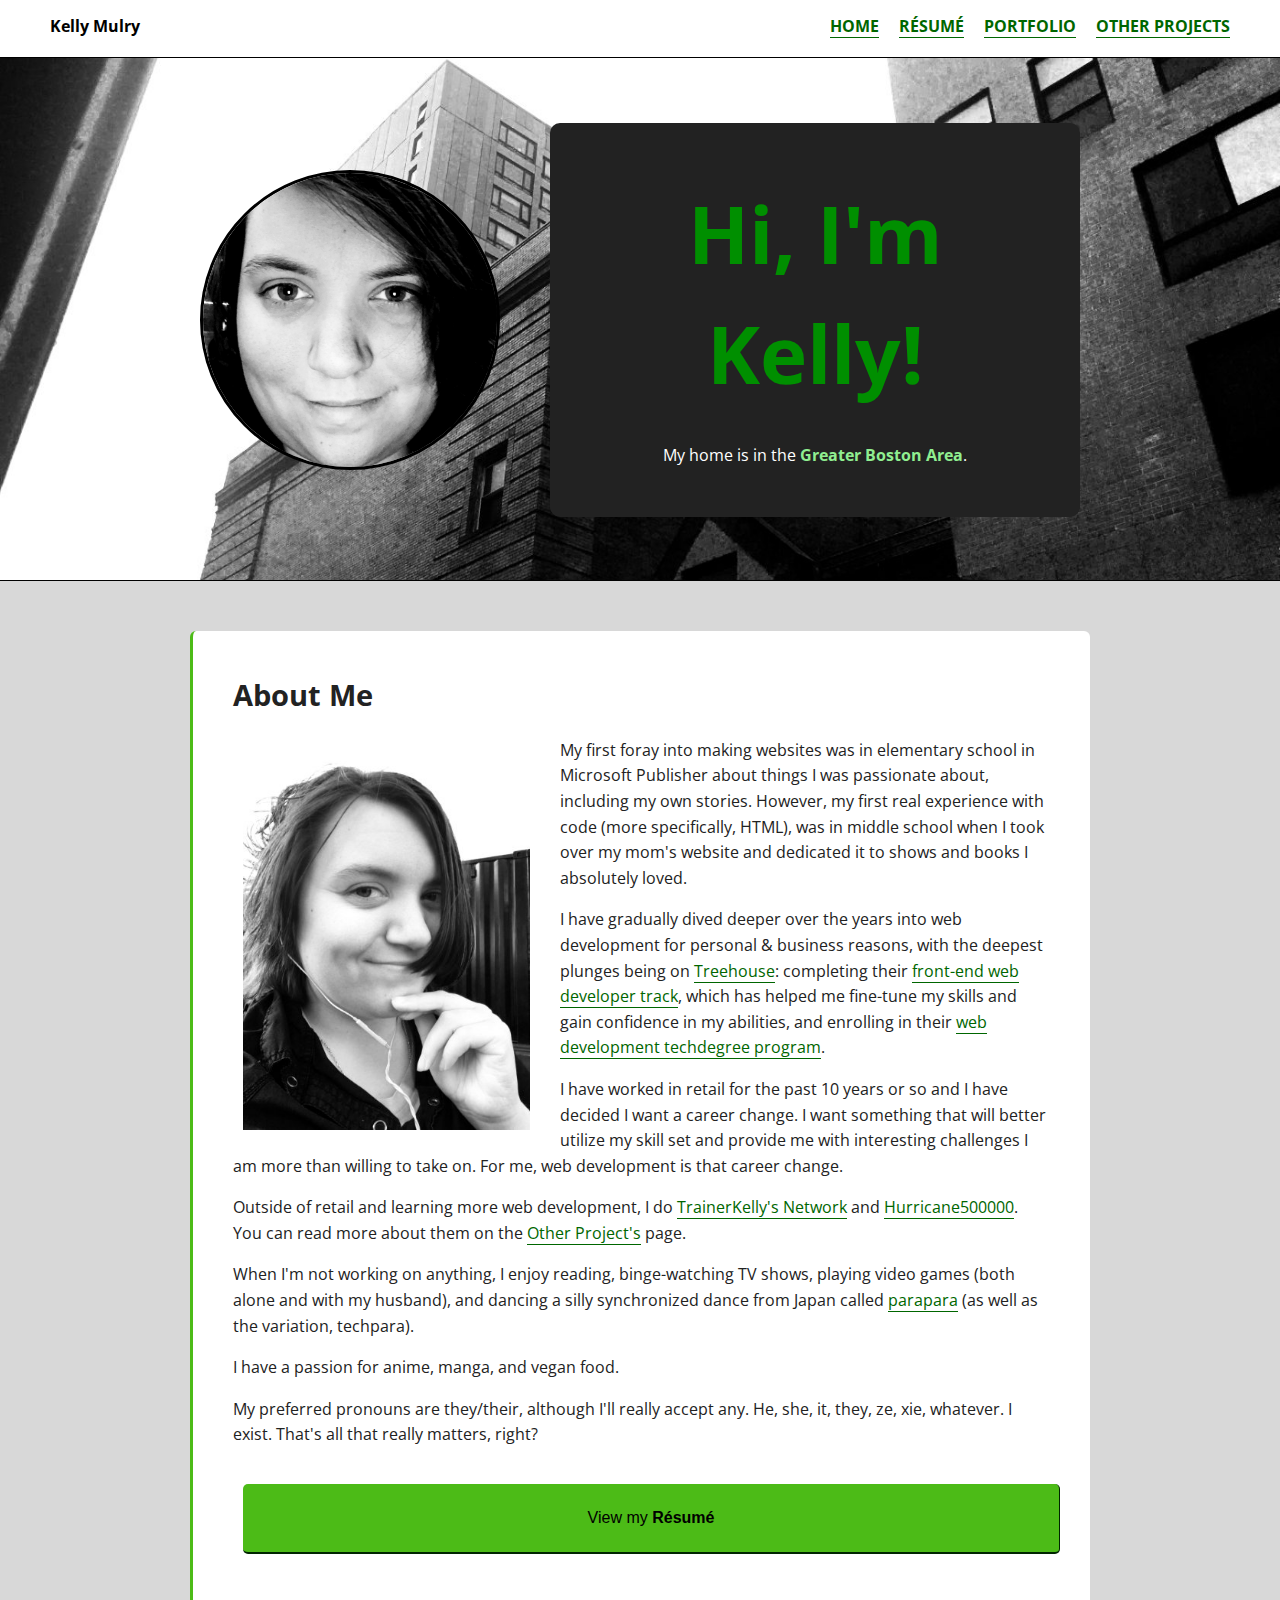
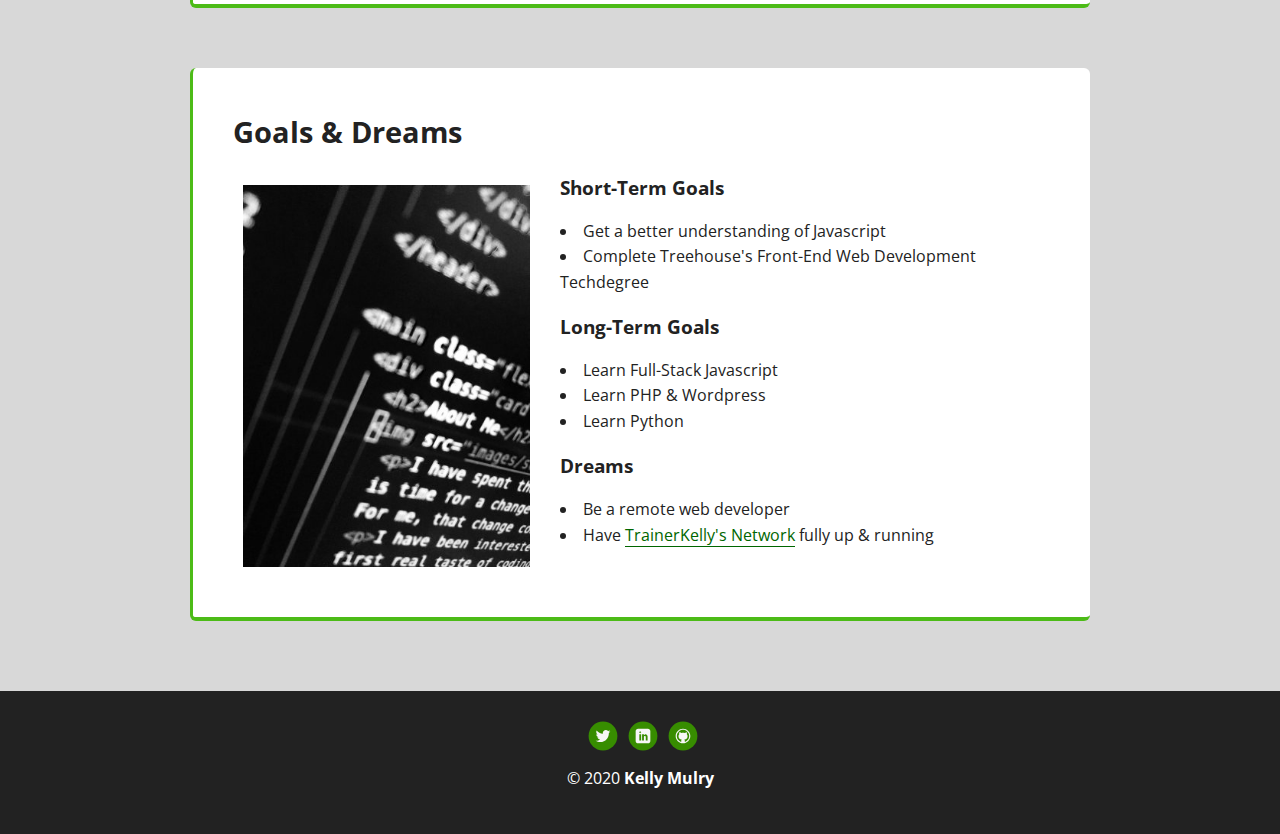
<file: index.html>
<!doctype html>
<html lang="en">
  <head>
    <meta charset="utf-8">
    <title>Kelly Mulry's Profile</title>
    <meta name="viewport" content="width=device-width, initial-scale=1.0">
    <link rel="stylesheet" href="styles.css">
    <link href="https://fonts.googleapis.com/css?family=Open+Sans&display=swap" rel="stylesheet">
    <link href="https://fonts.googleapis.com/css?family=Open+Sans+Condensed&display=swap" rel="stylesheet"> 
  </head>
  <body>

    <nav class="main-nav">
      <ul class="nav">
        <li class="name">Kelly Mulry</li>
        <li><a href="index.html">Home</a></li>
        <li><a href="resume.html">Résumé</a></li>
        <li><a href="portfolio.html">Portfolio</a></li>
        <li><a href="other.html">Other Projects</a></li>
      </ul>
    </nav>

    <header>
      <div class="head-flex header-content">
        <img src="images/me.jpg" alt="Picture of Kelly" title="Picture of Kelly" class="profile-image">

        <div class="header-text">
          <h1 class="tag name">Hi, I'm <span class="my-name">Kelly</span>!</h1>
          <p class="tag location">My home is in the <span class="location-area">Greater Boston Area</span>.</p>
        </div>
      </div>
    </header>

    <main class="flex">
      <section class="main-section">
        <h2>About Me</h2>
          <img src="images/selfie.jpg" alt="Picture of Kelly with Earbuds"  title="A picture of me!" class="float responsive-img">
          <p>My first foray into making websites was in elementary school in Microsoft Publisher about things I was passionate about, including my own stories. However, my first real experience with code (more specifically, HTML), was in middle school when I took over my mom's website and dedicated it to shows and books I absolutely loved.</p>

          <p>I have gradually dived deeper over the years into web development for personal &amp; business reasons, with the deepest plunges being on <a href="https://teamtreehouse.com" target="_blank">Treehouse</a>: completing their <a href="https://teamtreehouse.com/tracks/front-end-web-development" target="_blank">front-end web developer track</a>, which has helped me fine-tune my skills and gain confidence in my abilities, and enrolling in their <a href="https://join.teamtreehouse.com/techdegree/" target="_blank">web development techdegree program</a>.</p>

          <p>I have worked in retail for the past 10 years or so and I have decided I want a career change. I want something that will better utilize my skill set and provide me with interesting challenges I am more than willing to take on. For me, web development is that career change.</p>

          <p>Outside of retail and learning more web development, I do <a href="https://www.trainerkelly.net" target="_blank">TrainerKelly's Network</a> and <a href="https://www.youtube.com/hurricane500000" target="_blank">Hurricane500000</a>. You can read more about them on the <a href="other.html" target="_blank">Other Project's</a> page.</p>

          <p>When I'm not working on anything, I enjoy reading, binge-watching TV shows, playing video games (both alone and with my husband), and dancing a silly synchronized dance from Japan called <a href="https://parapara.dance/" target="_blank">parapara</a> (as well as the variation, techpara).</p> 

          <p>I have a passion for anime, manga, and vegan food.</p>

          <p>My preferred pronouns are they/their, although I'll really accept any. He, she, it, they, ze, xie, whatever. I exist. That's all that really matters, right?</p>

          <!-- I used https://www.w3docs.com/snippets/html/how-to-create-an-html-button-that-acts-like-a-link.html to help create the button links-->
          <form action="resume.html" method="GET" target="_blank">
            <button type="submit" class="btn">View my <span class="bold">Résumé</span></button>
          </form>
      </section>

    <section class="main-section">
      <h2>Goals &amp; Dreams</h2>
        <img src="images/code.jpg" alt="Picture of code"  title="A picture of HTML" class="float responsive-img">
        <h3>Short-Term Goals</h3>
          <ul class="list">
            <li>Get a better understanding of Javascript</li>
            <li>Complete Treehouse's Front-End Web Development Techdegree</li>
          </ul>
        <h3>Long-Term Goals</h3>
          <ul class="list">
            <li>Learn Full-Stack Javascript</li>
            <li>Learn PHP &amp; Wordpress</li>
            <li>Learn Python</li>
          </ul>
        <h3>Dreams</h3>
          <ul class="list">
            <li>Be a remote web developer</li>
            <li>Have <a href="https://www.trainerkelly.net" target="_blank">TrainerKelly's Network</a> fully up &amp; running</li>
          </ul>      
    </section>

    </main>

    <footer>
      <ul>
        <li><a href="https://twitter.com/trainerkelly" class="social twitter" target="_blank">Twitter</a></li>
        <li><a href="https://www.linkedin.com/in/trainerkelly" class="social linkedin" target="_blank">LinkedIn</a></li>
        <li><a href="https://github.com/kjmulry" class="social github" target="_blank">Github</a></li>
      </ul>
      <p class="copyright">&copy; 2020 <span class="bold">Kelly Mulry</span></p>
    </footer>
  </body>
</html>
</file>
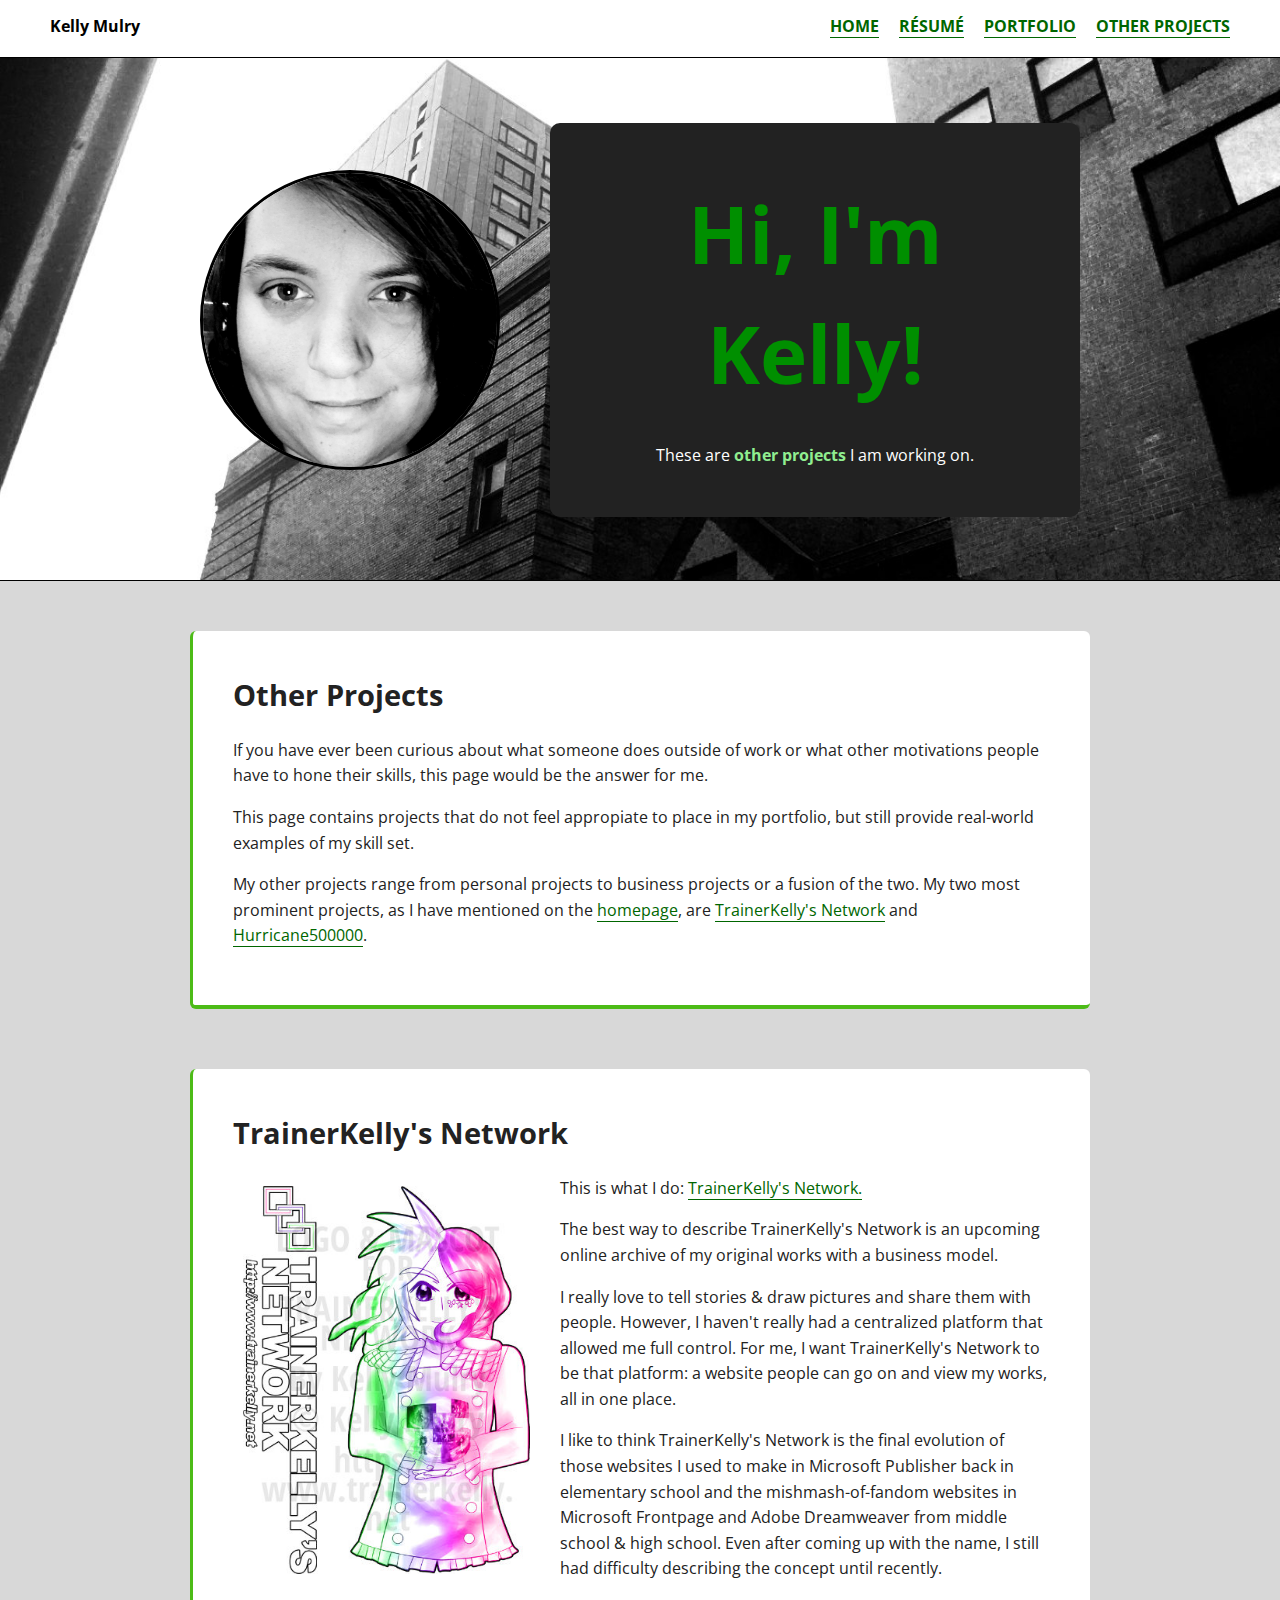
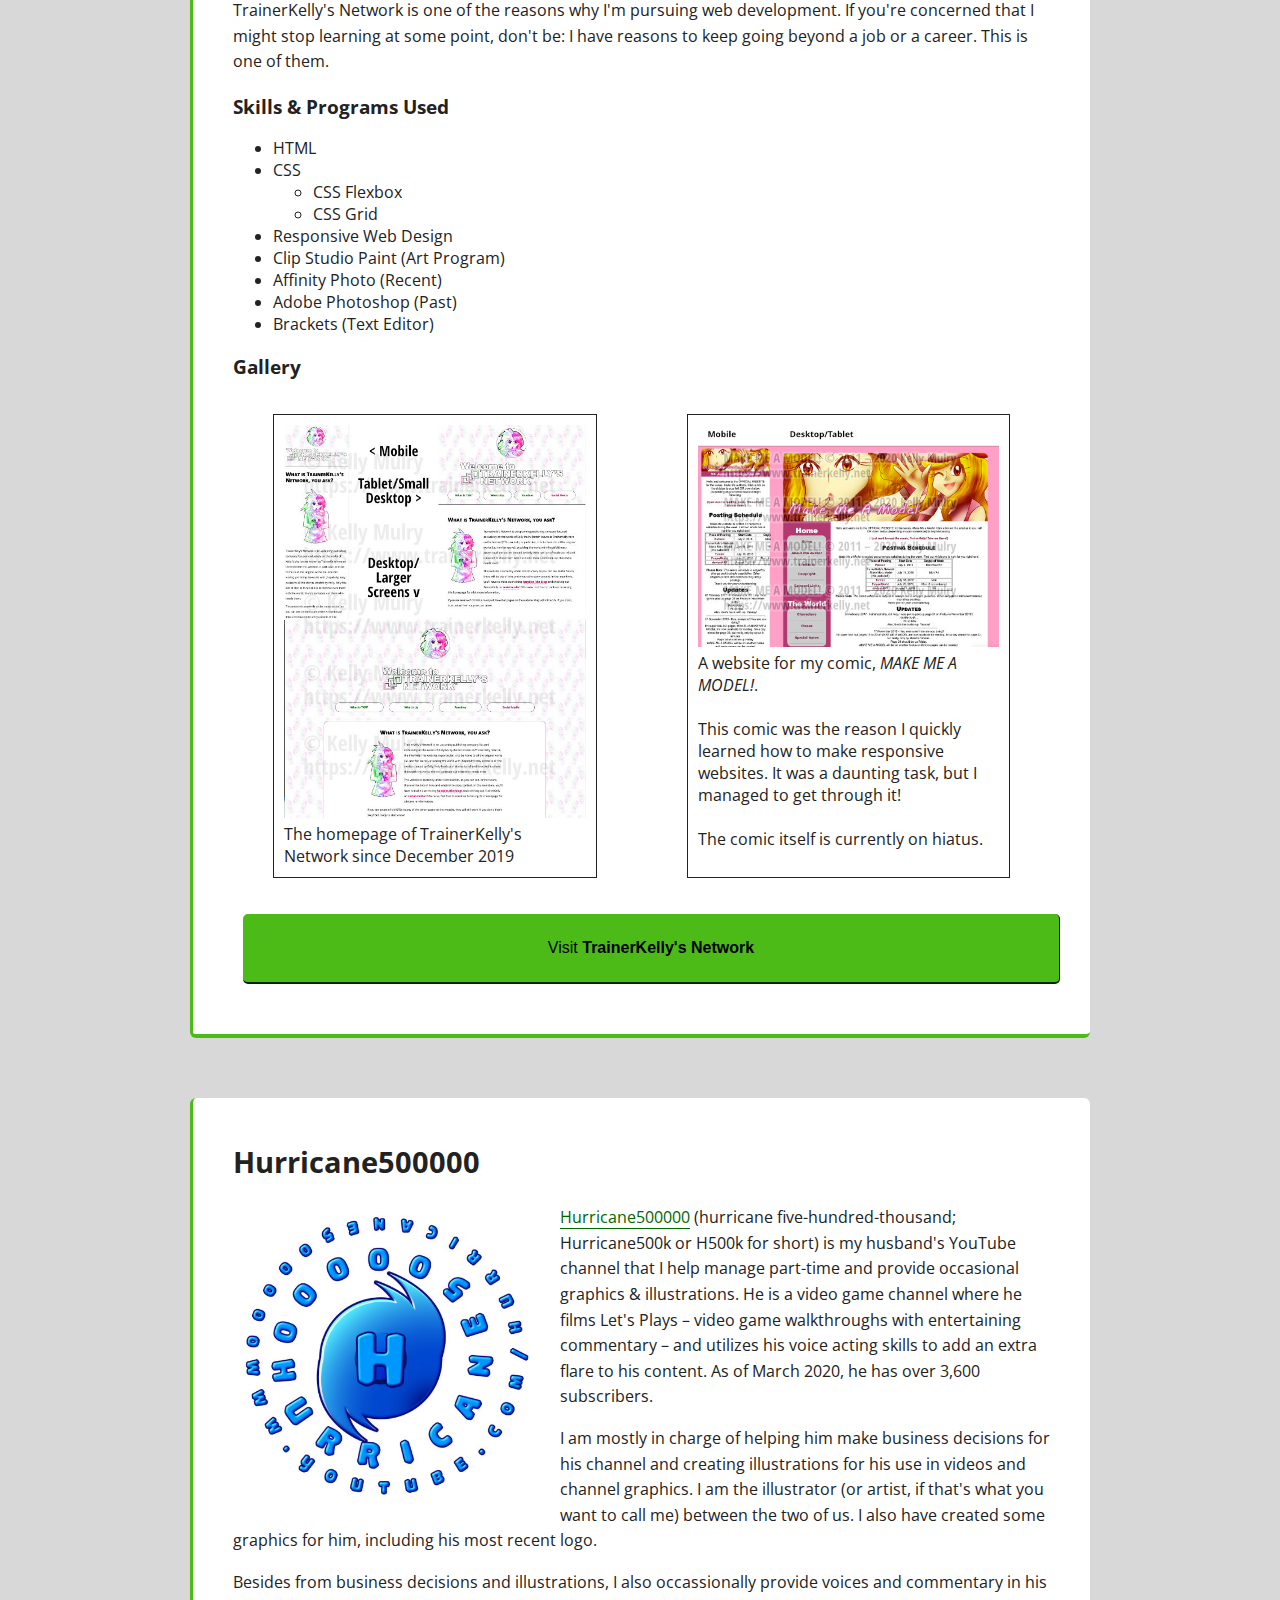
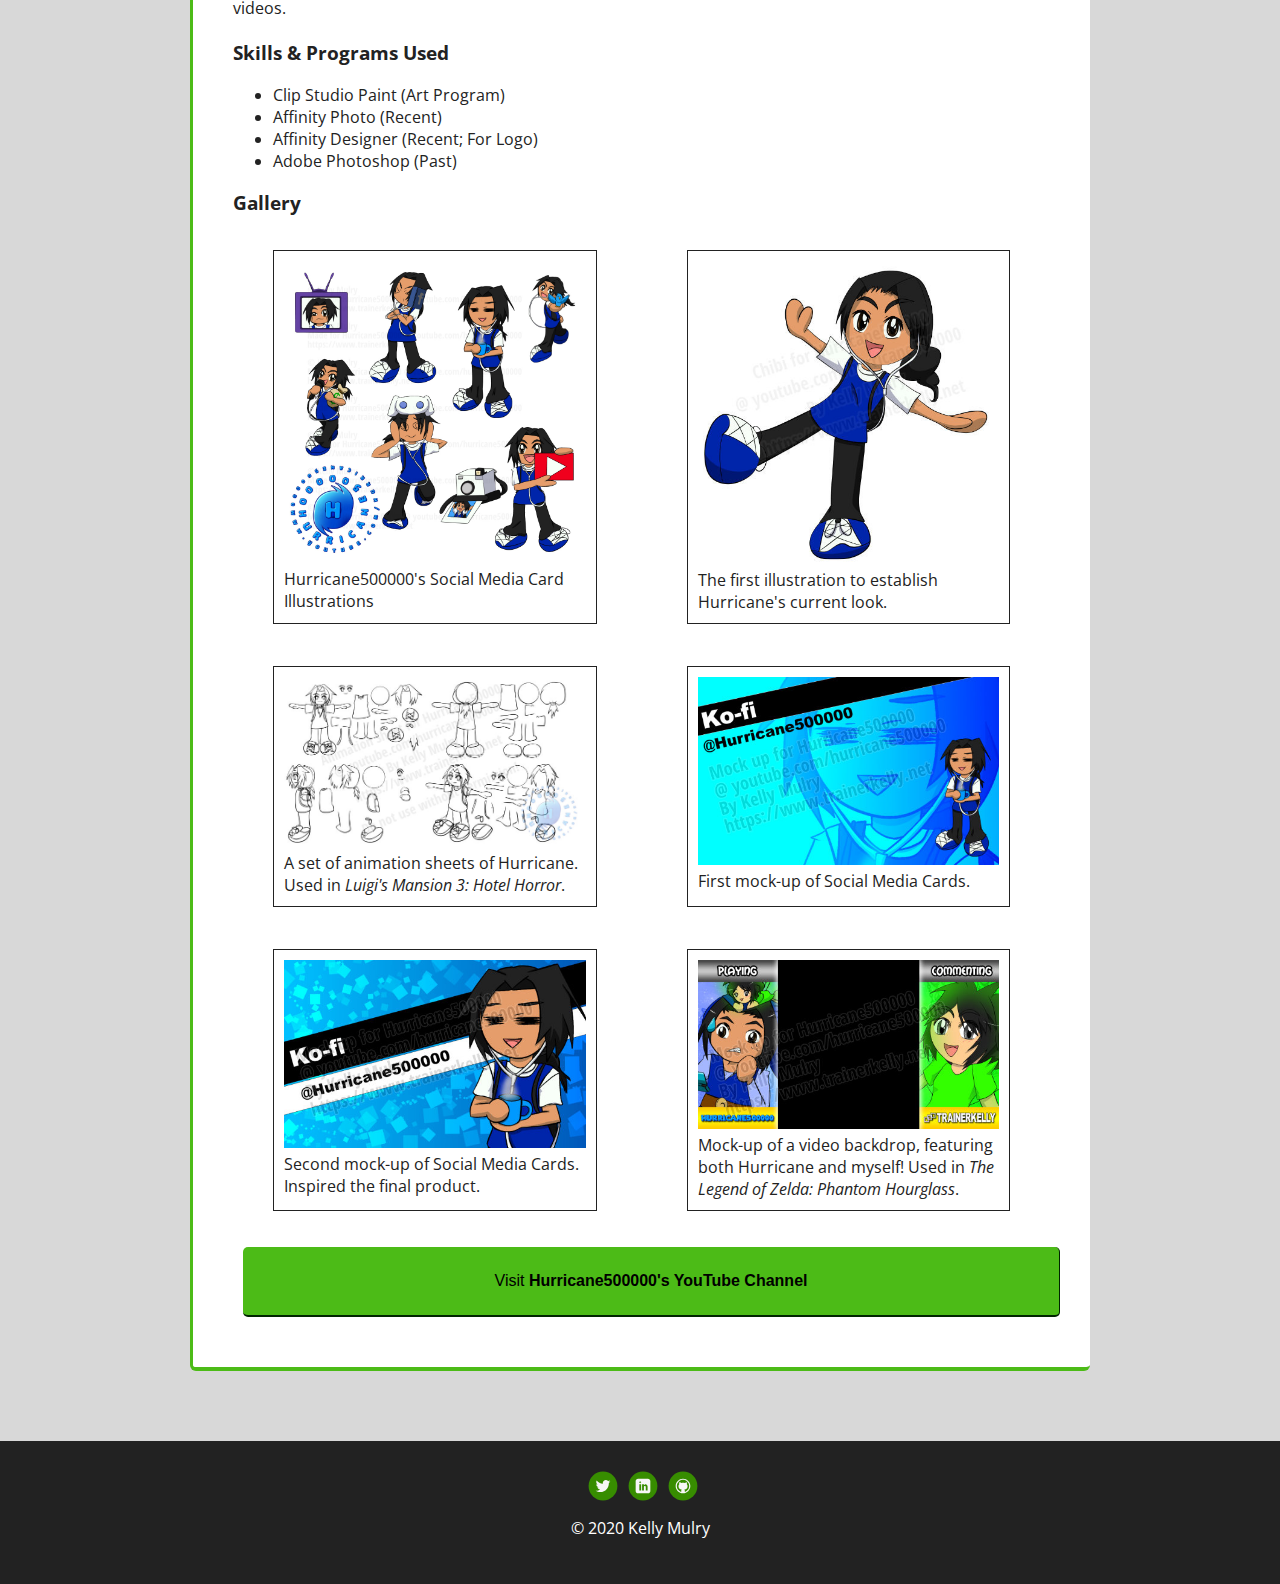
<file: other.html>
<!doctype html>
<html lang="en">
<head>
  <meta charset="utf-8">
  <title>Kelly Mulry's Profile</title>
  <meta name="viewport" content="width=device-width, initial-scale=1.0">
  <link rel="stylesheet" href="styles.css">
  <link href="https://fonts.googleapis.com/css?family=Open+Sans&display=swap" rel="stylesheet">
  <link href="https://fonts.googleapis.com/css?family=Open+Sans+Condensed&display=swap" rel="stylesheet"> 
</head>
  <body>

    <nav class="main-nav">
      <ul class="nav">
        <li class="name">Kelly Mulry</li>
        <li><a href="index.html">Home</a></li>
        <li><a href="resume.html">Résumé</a></li>
        <li><a href="portfolio.html">Portfolio</a></li>
        <li><a href="other.html">Other Projects</a></li>
      </ul>
    </nav>

    <header>
      <div class="head-flex header-content">
        <img src="images/me.jpg" alt="Picture of Kelly" class="profile-image">
        <div class="header-text">
          <h1 class="tag name">Hi, I'm <span class="my-name">Kelly</span>!</h1>
          <p class="tag location">These are <span class="location-area">other projects</span> I am working on.</p>
        </div>
      </div>
    </header>

    <main class="flex">
      <section class="main-section">
        <h2>Other Projects</h2>
            <p>If you have ever been curious about what someone does outside of work or what other motivations people have to hone their skills, this page would be the answer for me. </p>

            <p>This page contains projects that do not feel appropiate to place in my portfolio, but still provide real-world examples of my skill set.</p>

            <p>My other projects range from personal projects to business projects or a fusion of the two. My two most prominent projects, as I have mentioned on the <a href="index.html">homepage</a>, are <a href="#tkn">TrainerKelly's Network</a> and <a href="#h500k">Hurricane500000</a>.</p>
          </section>

        <section class="main-section" id="tkn">
          <h2>TrainerKelly's Network</h2>
            <img src="images/tkn_logo.jpg" alt="TrainerKelly's Network Homepage" title="TrainerKelly's Network Logo and Mascot, all by me" class="float responsive-img">
                <p>This is what I do: <a href="https://www.trainerkelly.net" target="_blank">TrainerKelly's Network.</a></p>

                <p>The best way to describe TrainerKelly's Network is an upcoming online archive of my original works with a business model.</p>

                <p>I really love to tell stories &amp; draw pictures and share them with people. However, I haven't really had a centralized platform that allowed me full control. For me, I want TrainerKelly's Network to be that platform: a website people can go on and view my works, all in one place.</p>

                <p>I like to think TrainerKelly's Network is the final evolution of those websites I used to make in Microsoft Publisher back in elementary school and the mishmash-of-fandom websites in Microsoft Frontpage and Adobe Dreamweaver from middle school &amp; high school. Even after coming up with the name, I still had difficulty describing the concept until recently.</p>
                
                <p>TrainerKelly's Network is one of the reasons why I'm pursuing web development. If you're concerned that I might stop learning at some point, don't be: I have reasons to keep going beyond a job or a career. This is one of them.</p>

              
            <h3>Skills &amp; Programs Used</h3>
              <ul>
                  <li>HTML</li>
                  <li>CSS
                    <ul>
                        <li>CSS Flexbox</li>
                        <li>CSS Grid</li>
                    </ul>
                  </li>
                  <li>Responsive Web Design</li>
                  <li>Clip Studio Paint (Art Program)</li>
                  <li>Affinity Photo (Recent)</li>
                  <li>Adobe Photoshop (Past)</li>
                  <li>Brackets (Text Editor)</li>
              </ul>

            <h3>Gallery</h3>
              <div class="img-grid">
                <figure class="img-grid-item">
                    <img src="images/tkn.jpg" alt="TrainerKelly's Network website since December 2019" title="TrainerKelly's Network website since December 2019" class="responsive-img">
                    <figcaption>The homepage of TrainerKelly's Network since December 2019</figcaption>
                </figure>

                <figure class="img-grid-item">
                  <img src="images/mmam.jpg" alt="Website for MAKE ME A MODEL!, one of my comics" title="Website for MAKE ME A MODEL!, one of my comics" class="responsive-img">
                  <figcaption>
                    A website for my comic, <span class="italics">MAKE ME A MODEL!</span>.<br /> <br />

                    This comic was the reason I quickly learned how to make responsive websites. It was a daunting task, but I managed to get through it!<br /> <br />

                    The comic itself is currently on hiatus.
                    
                  </figcaption>
                </figure>
            </div>


              <!-- I used https://www.w3docs.com/snippets/html/how-to-create-an-html-button-that-acts-like-a-link.html to help create the button links-->
              <form action="https://www.trainerkelly.net" method="GET" target="_blank">
                <button type="submit" class="btn">Visit <span class="bold">TrainerKelly's Network</span></button>
              </form>
          </section>
  
        <section class="main-section" id="h500k">
          <h2>Hurricane500000</h2>
             <img src="images/h500k.jpg" alt="Hurricane500000's Logo, created by me" title="Hurricane500000's Logo, created by me" class="float responsive-img">
              <p><a href="https://www.youtube.com/user/Hurricane500000/" target="_blank">Hurricane500000</a> (hurricane five-hundred-thousand; Hurricane500k or H500k for short) is my husband's YouTube channel that I help manage part-time and provide occasional graphics &amp; illustrations. He is a video game channel where he films Let's Plays – video game walkthroughs with entertaining commentary – and utilizes his voice acting skills to add an extra flare to his content. As of March 2020, he has over 3,600 subscribers. </p>

              <p>I am mostly in charge of helping him make business decisions for his channel and creating illustrations for his use in videos and channel graphics. I am the illustrator (or artist, if that's what you want to call me) between the two of us. I also have created some graphics for him, including his most recent logo.</p>

              <p>Besides from business decisions and illustrations, I also occassionally provide voices and commentary in his videos.</p>

              <h3>Skills &amp; Programs Used</h3>
                <ul>
                    <li>Clip Studio Paint (Art Program)</li>
                    <li>Affinity Photo (Recent)</li>
                    <li>Affinity Designer (Recent; For Logo)</li>
                    <li>Adobe Photoshop (Past)</li>
                </ul>

                <h3>Gallery</h3>
                <div class="img-grid">
                  <figure class="img-grid-item">
                      <img src="images/h500k_collage.jpg" alt="Hurricane500000 Social Media Chibi Artwork" class="responsive-img">
                      <figcaption>Hurricane500000's Social Media Card Illustrations</figcaption>
                  </figure>

                  <figure class="img-grid-item">
                    <img src="images/h500k_chibi.jpg" alt="Hurricane500000 Chibi" class="responsive-img">
                    <figcaption>The first illustration to establish Hurricane's current look.</figcaption>
                  </figure>

                  <figure class="img-grid-item">
                    <img src="images/h500k_animation_sheet.jpg" alt="Hurricane500000 Chibi Animation Sheets" class="responsive-img">
                    <figcaption>A set of animation sheets of Hurricane. Used in <span class="italics">Luigi's Mansion 3: Hotel Horror</span>.</figcaption>
                  </figure>

                  <figure class="img-grid-item">
                    <img src="images/h500_endscreen_mockup.jpg" alt="Hurricane500000 End Screen/Social Media Ad Screen Mock-up" class="responsive-img">
                    <figcaption>First mock-up of Social Media Cards.</figcaption>
                  </figure>

                <figure class="img-grid-item">
                  <img src="images/h500_endscreen_mockup_v2.jpg" alt="Hurricane500000 End Screen/Social Media Ad Screen Mock-up" class="responsive-img">
                  <figcaption>Second mock-up of Social Media Cards. Inspired the final product.</figcaption>
                </figure>

                <figure class="img-grid-item">
                  <img src="images/h500k_PH_HURRIPLAY.jpg" alt="Mock-up of a video layout for one of Hurricane500000's videos featuring myself!" class="responsive-img">
                  <figcaption>Mock-up of a video backdrop, featuring both Hurricane and myself! Used in <span class="italics">The Legend of Zelda: Phantom Hourglass</span>.</figcaption>
                </figure>
                </div>

                <form action="https://www.youtube.com/Hurricane500000" method="GET" target="_blank">
                  <button type="submit" class="btn">Visit <span class="bold">Hurricane500000's YouTube Channel</span></button>
                </form>
         </section>
  
      </main>
    <footer>
      <ul>
        <li><a href="https://twitter.com/trainerkelly" class="social twitter" target="_blank">Twitter</a></li>
        <li><a href="https://www.linkedin.com/in/trainerkelly" class="social linkedin" target="_blank">LinkedIn</a></li>
        <li><a href="https://github.com/kjmulry" class="social github" target="_blank">Github</a></li>
      </ul>
      <p class="copyright">&copy; 2020 Kelly Mulry </p>
    </footer>
  </body>
  </html>
</file>
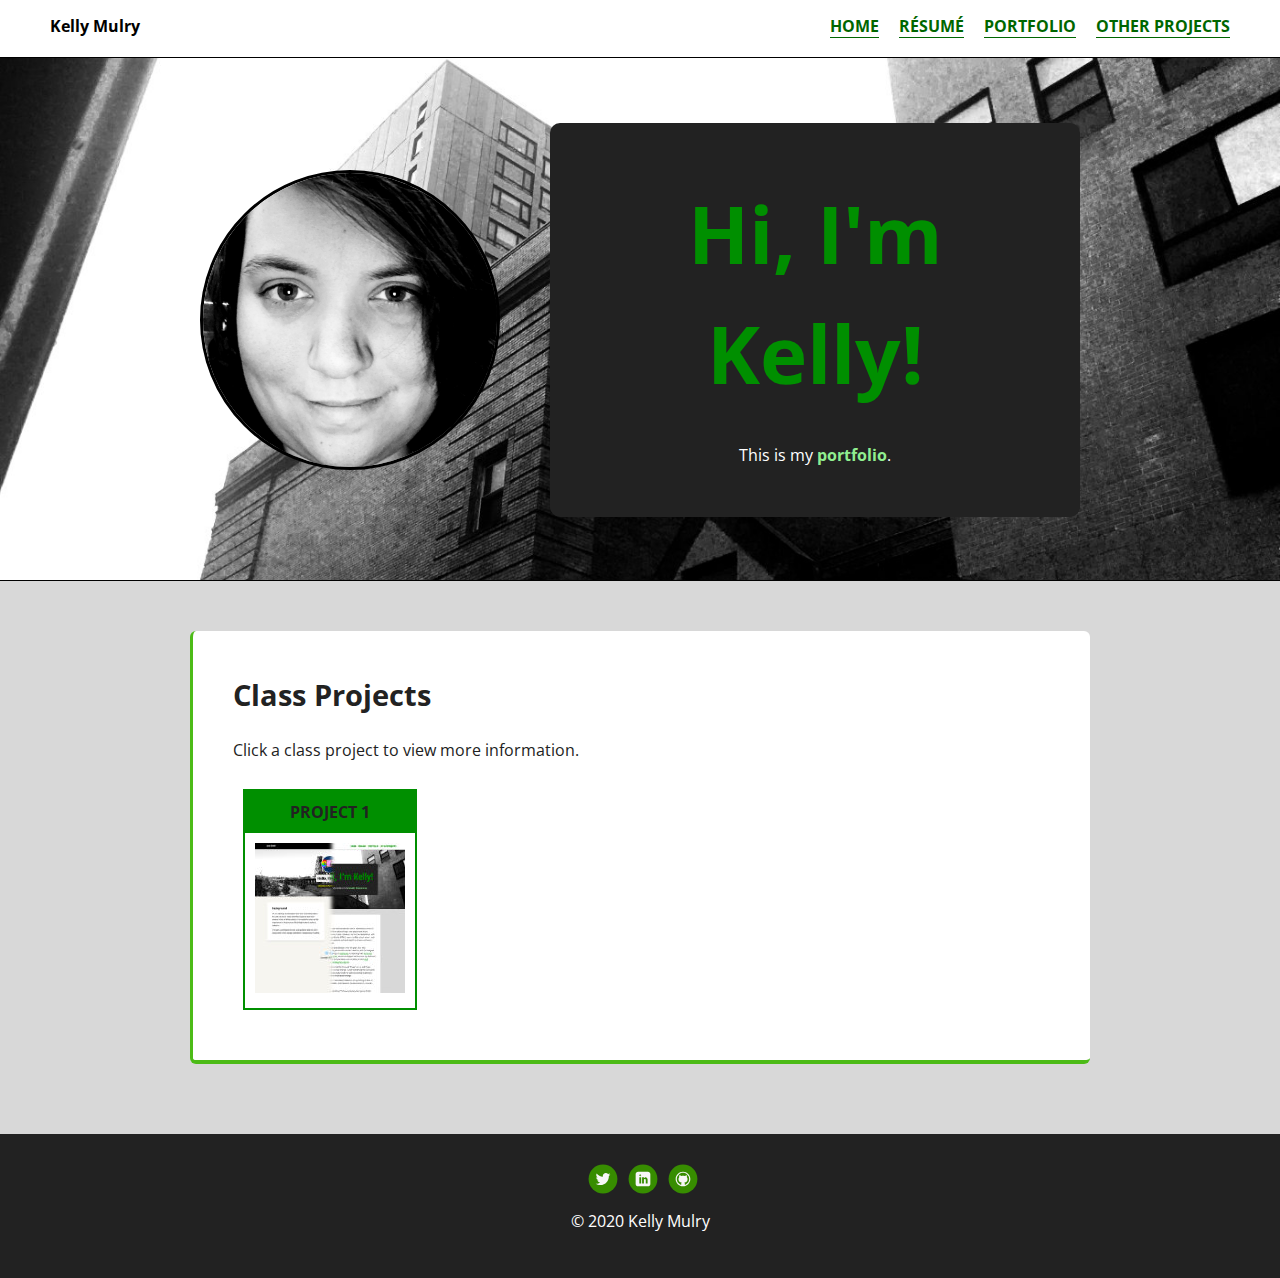
<file: portfolio.html>
<!doctype html>
<html lang="en">
<head>
  <meta charset="utf-8">
  <title>Kelly Mulry's Profile</title>
  <meta name="viewport" content="width=device-width, initial-scale=1.0">
  <link rel="stylesheet" href="styles.css">
  <link href="https://fonts.googleapis.com/css?family=Open+Sans&display=swap" rel="stylesheet">
  <link href="https://fonts.googleapis.com/css?family=Open+Sans+Condensed&display=swap" rel="stylesheet"> 
</head>
  <body>

    <nav class="main-nav">
      <ul class="nav">
        <li class="name">Kelly Mulry</li>
        <li><a href="index.html">Home</a></li>
        <li><a href="resume.html">Résumé</a></li>
        <li><a href="portfolio.html">Portfolio</a></li>
        <li><a href="other.html">Other Projects</a></li>
      </ul>
    </nav>

    <header>
      <div class="head-flex header-content">
        <img src="images/me.jpg" alt="Picture of Kelly" class="profile-image">
        <div class="header-text">
          <h1 class="tag name">Hi, I'm <span class="my-name">Kelly</span>!</h1>
          <p class="tag location">This is my <span class="location-area">portfolio</span>.</p>
        </div>
      </div>
    </header>

    <main class="flex">
        <section class="main-section">
          <h2>Class Projects</h2>
            <p>Click a class project to view more information.</p>
              <div class="gallery-flex">
                <a href="project1.html" class="no-border project-link">
                  <div class="project-slide">
                    <div class="project-title"> Project 1</div>
                      <img src="images/project1.jpg" alt="Project 1" class="project-img responsive-img"/>
                  </div>
                </a>
              </div>
        </section>
  
      </main>
    <footer>
      <ul>
        <li><a href="https://twitter.com/trainerkelly" class="social twitter" target="_blank">Twitter</a></li>
        <li><a href="https://www.linkedin.com/in/trainerkelly" class="social linkedin" target="_blank">LinkedIn</a></li>
        <li><a href="https://github.com/kjmulry" class="social github" target="_blank">Github</a></li>
      </ul>
      <p class="copyright">&copy; 2020 Kelly Mulry </p>
    </footer>

  </body>
  </html>
</file>
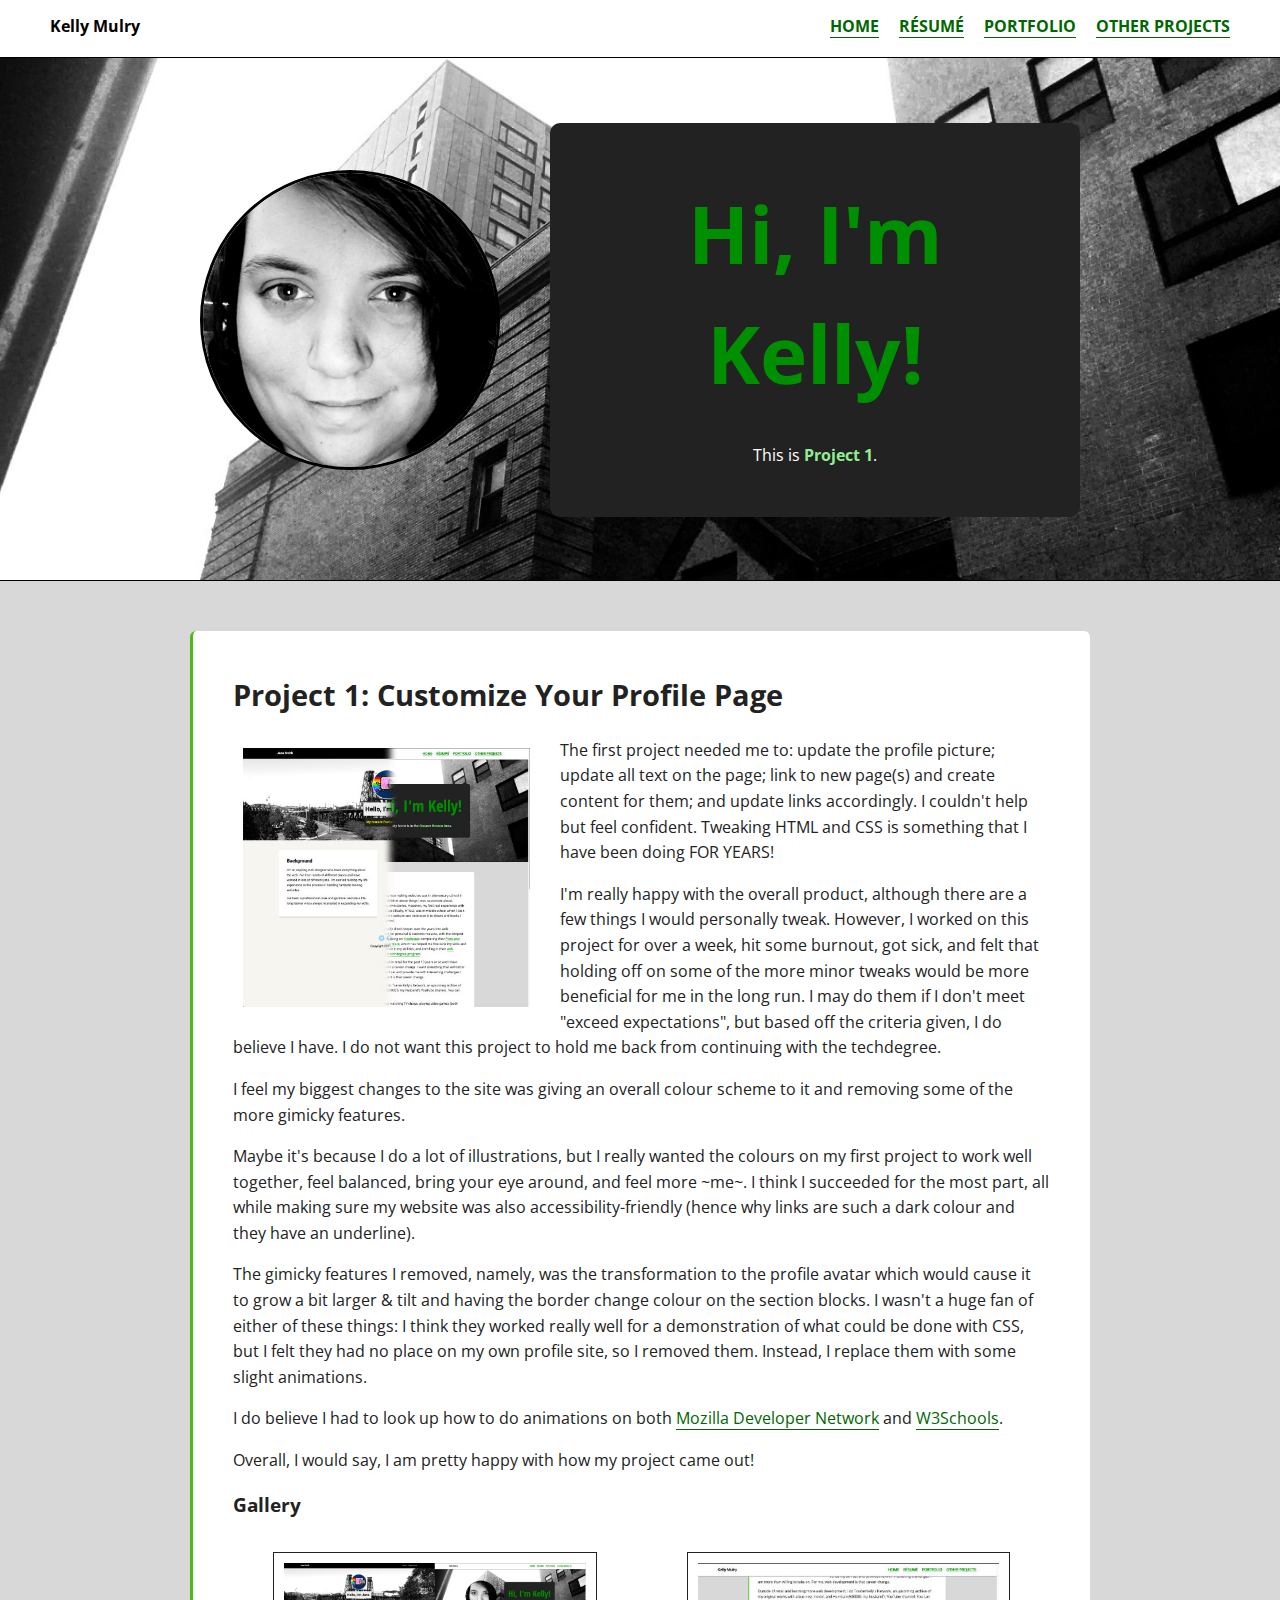
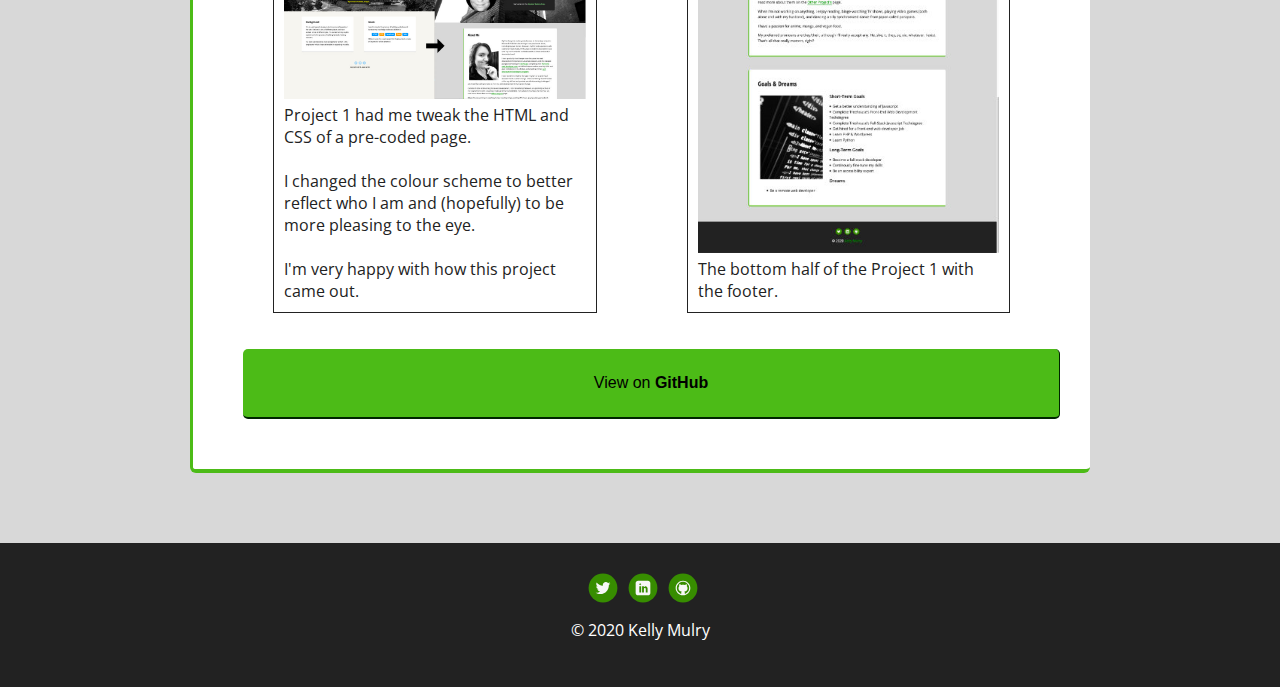
<file: project1.html>
<!doctype html>
<html lang="en">
<head>
  <meta charset="utf-8">
  <title>Kelly Mulry's Profile</title>
  <meta name="viewport" content="width=device-width, initial-scale=1.0">
  <link rel="stylesheet" href="styles.css">
  <link href="https://fonts.googleapis.com/css?family=Open+Sans&display=swap" rel="stylesheet">
  <link href="https://fonts.googleapis.com/css?family=Open+Sans+Condensed&display=swap" rel="stylesheet"> 
</head>
  <body>

      <nav class="main-nav">
        <ul class="nav">
          <li class="name">Kelly Mulry</li>
          <li><a href="index.html">Home</a></li>
          <li><a href="resume.html">Résumé</a></li>
          <li><a href="portfolio.html">Portfolio</a></li>
          <li><a href="other.html">Other Projects</a></li>
        </ul>
      </nav>

      <header>
        <div class="head-flex header-content">
          <img src="images/me.jpg" alt="Picture of Kelly" class="profile-image">
          <div class="header-text">
            <h1 class="tag name">Hi, I'm <span class="my-name">Kelly</span>!</h1>
            <p class="tag location">This is <span class="location-area">Project 1</span>.</p>
          </div>
        </div>
      </header>

      <main class="flex">
          <section class="main-section">
            <h2>Project 1: Customize Your Profile Page</h2>
                <img src="images/project1-lrg.jpg" alt="Project Before &amp; After" title="Project Before &amp; After" class="float responsive-img">
                <p>The first project needed me to: update the profile picture; update all text on the page; link to new page(s) and create content for them; and update links accordingly. I couldn't help but feel confident. Tweaking HTML and CSS is something that I have been doing FOR YEARS!</p>

                <p>I'm really happy with the overall product, although there are a few things I would personally tweak. However, I worked on this project for over a week, hit some burnout, got sick, and felt that holding off on some of the more minor tweaks would be more beneficial for me in the long run. I may do them if I don't meet "exceed expectations", but based off the criteria given, I do believe I have. I do not want this project to hold me back from continuing with the techdegree.</p>

                <p>I feel my biggest changes to the site was giving an overall colour scheme to it and removing some of the more gimicky features.</p>

                <p>Maybe it's because I do a lot of illustrations, but I really wanted the colours on my first project to work well together, feel balanced, bring your eye around, and feel more ~me~. I think I succeeded for the most part, all while making sure my website was also accessibility-friendly (hence why links are such a dark colour and they have an underline).</p>

                <p>The gimicky features I removed, namely, was the transformation to the profile avatar which would cause it to grow a bit larger &amp; tilt and having the border change colour on the section blocks. I wasn't a huge fan of either of these things: I think they worked really well for a demonstration of what could be done with CSS, but I felt they had no place on my own profile site, so I removed them. Instead, I replace them with some slight animations.</p>

                <p>I do believe I had to look up how to do animations on both <a href="https://developer.mozilla.org/en-US/docs/Web/CSS/animation" target="_blank">Mozilla Developer Network</a> and <a href="https://www.w3schools.com/css/css3_animations.asp">W3Schools</a>.</p>

                <p>Overall, I would say, I am pretty happy with how my project came out!</p>

                <h3>Gallery</h3>
                  <div class="img-grid">
                    <figure class="img-grid-item">
                        <img src="images/compare.jpg" alt="Original File V.S. My Changes" title="Original File V.S. My Changes" class="responsive-img">
                        <figcaption>
                          Project 1 had me tweak the HTML and CSS of a pre-coded page. <br /><br />
                          I changed the colour scheme to better reflect who I am and (hopefully) to be more pleasing to the eye. <br /><br />
                          I'm very happy with how this project came out.
                        </figcaption>
                    </figure>

                    <figure class="img-grid-item">
                      <img src="images/bottom.jpg" alt="Website for MAKE ME A MODEL!, one of my comics" title="Website for MAKE ME A MODEL!, one of my comics" class="responsive-img">
                      <figcaption>
                        The bottom half of the Project 1 with the footer.
                      </figcaption>
                    </figure>
                  </div>

                  <!-- I used https://www.w3docs.com/snippets/html/how-to-create-an-html-button-that-acts-like-a-link.html to help create the button links-->
                  <form action="https://github.com/kjmulry/techdegree-project-1" method="GET" target="_blank">
                    <button type="submit" class="btn">View on <span class="bold">GitHub</span></button>
                  </form>
          </section>
      </main>

      <footer>
        <ul>
          <li><a href="https://twitter.com/trainerkelly" class="social twitter" target="_blank">Twitter</a></li>
          <li><a href="https://www.linkedin.com/in/trainerkelly" class="social linkedin" target="_blank">LinkedIn</a></li>
          <li><a href="https://github.com/kjmulry" class="social github" target="_blank">Github</a></li>
        </ul>
        <p class="copyright">&copy; 2020 Kelly Mulry </p>
      </footer>
    </body>
  </html>
</file>
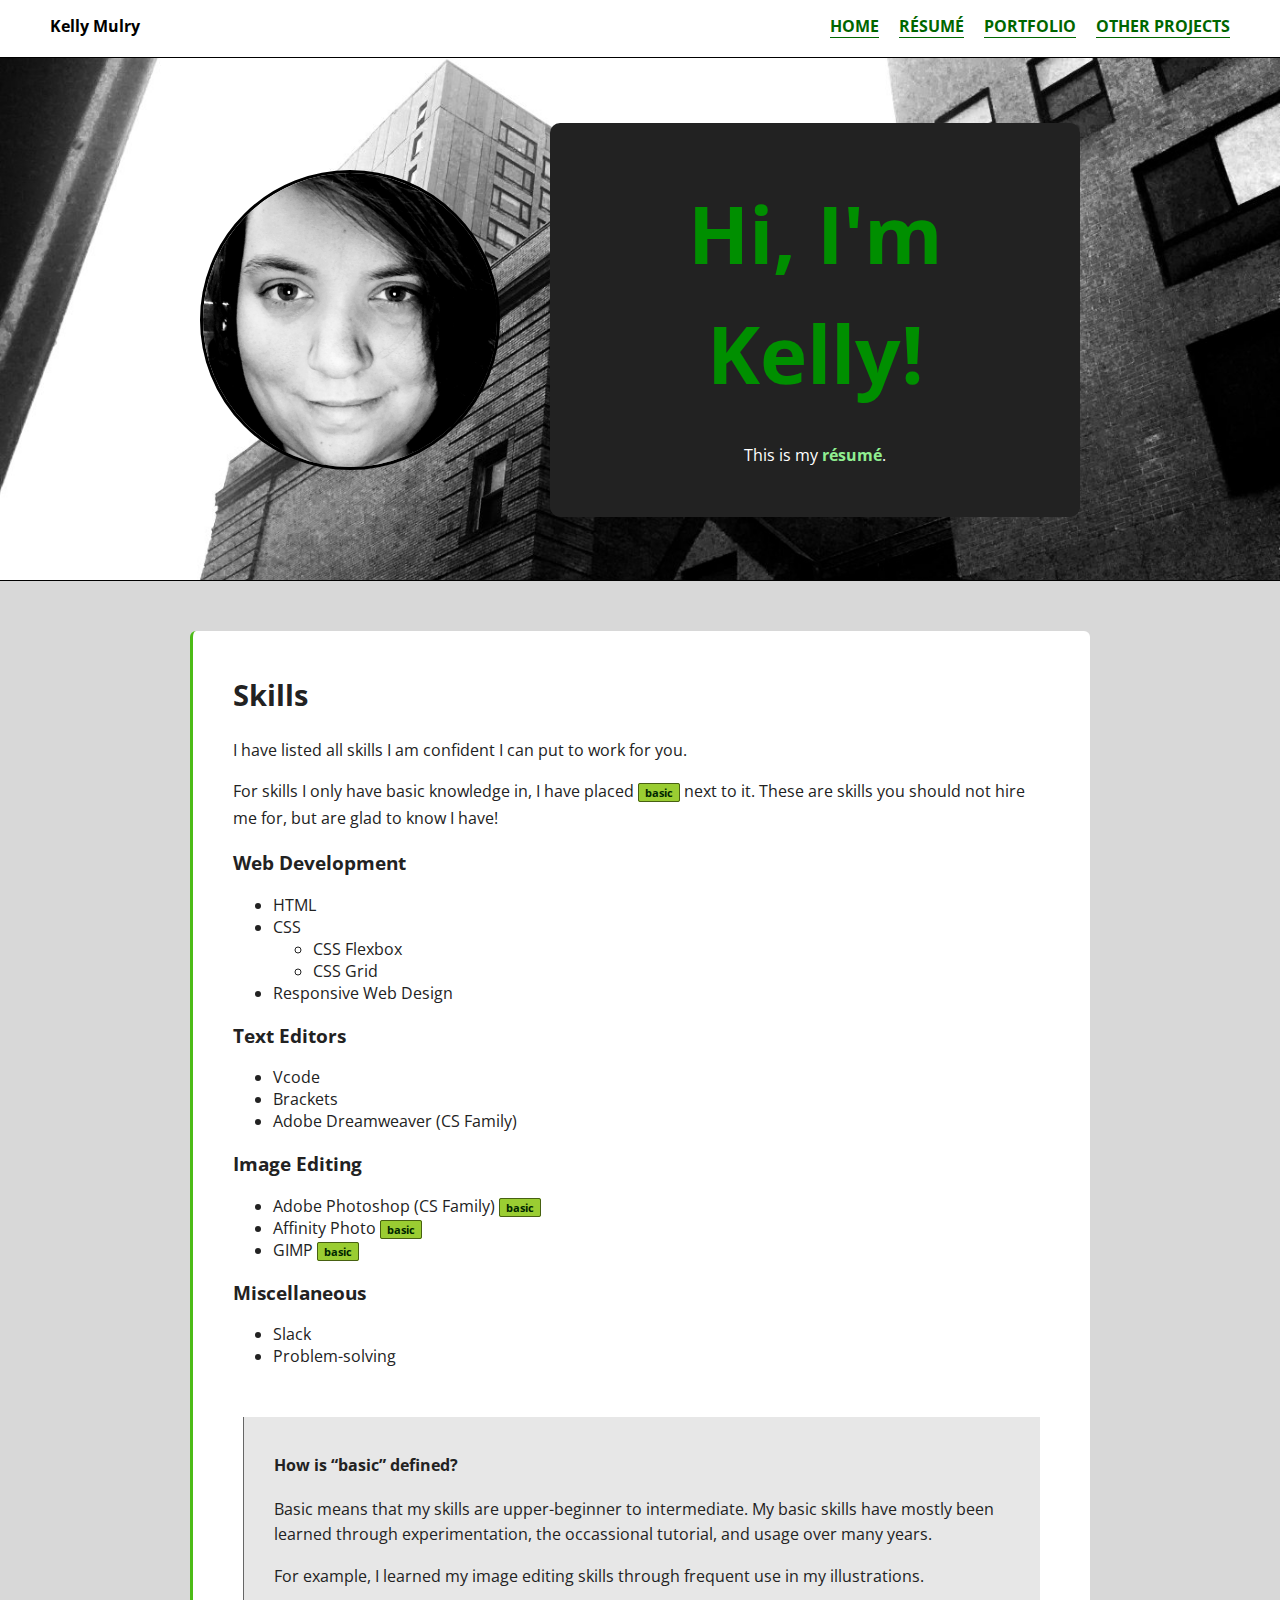
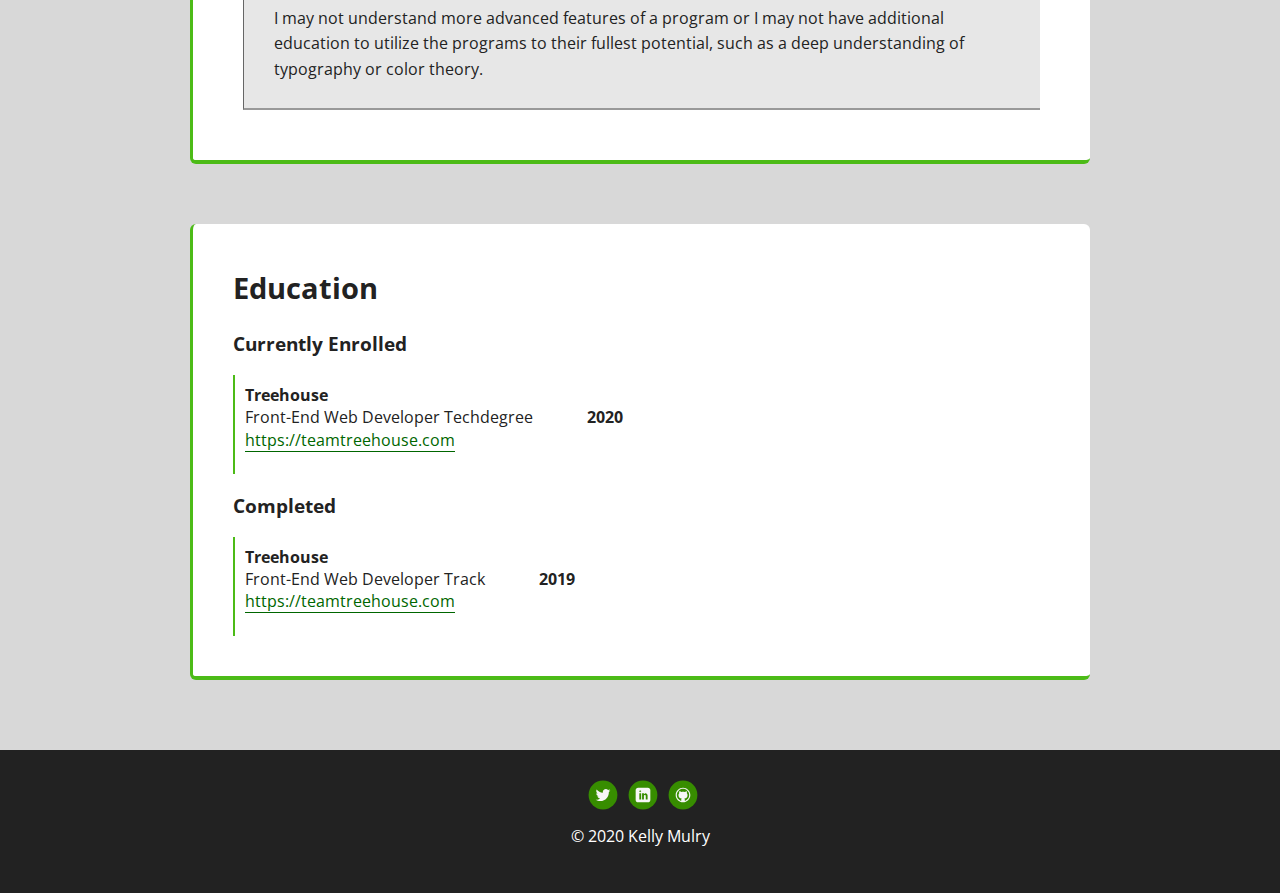
<file: resume.html>
<!doctype html>
<html lang="en">
<head>
  <meta charset="utf-8">
  <title>Kelly Mulry's Profile</title>
  <meta name="viewport" content="width=device-width, initial-scale=1.0">
  <link rel="stylesheet" href="styles.css">
  <link href="https://fonts.googleapis.com/css?family=Open+Sans&display=swap" rel="stylesheet">
  <link href="https://fonts.googleapis.com/css?family=Open+Sans+Condensed&display=swap" rel="stylesheet"> 
</head>
  <body>

    <nav class="main-nav">
      <ul class="nav">
        <li class="name">Kelly Mulry</li>
        <li><a href="index.html">Home</a></li>
        <li><a href="resume.html">Résumé</a></li>
        <li><a href="portfolio.html">Portfolio</a></li>
        <li><a href="other.html">Other Projects</a></li>
      </ul>
    </nav>

    <header>
      <div class="head-flex header-content">
        <img src="images/me.jpg" alt="Picture of Kelly" class="profile-image">
        <div class="header-text">
          <h1 class="tag name">Hi, I'm <span class="my-name">Kelly</span>!</h1>
          <p class="tag location">This is my <span class="location-area">résumé</span>.</p>
        </div>
      </div>
    </header>

    <main class="flex">
        <section class="main-section">
          <h2>Skills</h2>
            <p>I have listed all skills I am confident I can put to work for you. </p>
            <p>For skills I only have basic knowledge in, I have placed <span class="basic">basic</span> next to it. These are skills you should not hire me for, but are glad to know I have!</p>
                <h3>Web Development</h3>
                  <ul>
                    <li>HTML</li>
                    <li>CSS
                      <ul>
                        <li>CSS Flexbox</li>
                        <li>CSS Grid</li>
                      </ul>
                    </li>
                    <li>Responsive Web Design</li>
                  </ul>

                <h3>Text Editors</h3>
                  <ul>
                    <li>Vcode</li>
                    <li>Brackets</li>
                    <li>Adobe Dreamweaver (CS Family)</li>
                  </ul>

                <h3>Image Editing</h3>
                  <ul>
                    <li>Adobe Photoshop (CS Family) <span class="basic">basic</span></li>
                    <li>Affinity Photo <span class="basic">basic</span></li>
                    <li>GIMP <span class="basic">basic</span></li>
                  </ul>

                <h3>Miscellaneous</h3>
                  <ul>
                    <li>Slack</li>
                    <li>Problem-solving</li>
                  </ul>

        <aside>
         <h4>How is “basic” defined?</h4>
            <p>Basic means that my skills are upper-beginner to intermediate. My basic skills have mostly been learned through experimentation, the occassional tutorial, and usage over many years.</p>
            <p>For example, I learned my image editing skills through frequent use in my illustrations.</p>
            <p>I may not understand more advanced features of a program or I may not have additional education to utilize the programs to their fullest potential, such as a deep understanding of typography or color theory.</p>
        </aside>
      </section>
  
        <section class="main-section">
          <h2>Education</h2>
                <h3>Currently Enrolled</h3>
                    <div class="grouped-items">
                      <p class="bold">Treehouse</p>
                      <p>Front-End Web Developer Techdegree <span class="year bold">2020</span></p>
                      <p><a href="https://teamtreehouse.com" target="_blank">https://teamtreehouse.com</a></p>
                    </div>
                <h3>Completed</h3>
                    <div class="grouped-items">
                      <p class="bold">Treehouse</p>
                      <p>Front-End Web Developer Track <span class="year bold">2019</span></p>
                      <p><a href="https://teamtreehouse.com" target="_blank">https://teamtreehouse.com</a></p>
                    </div>
          </section>
  
      </main>
    <footer>
      <ul>
        <li><a href="https://twitter.com/trainerkelly" class="social twitter" target="_blank">Twitter</a></li>
        <li><a href="https://www.linkedin.com/in/trainerkelly" class="social linkedin" target="_blank">LinkedIn</a></li>
        <li><a href="https://github.com/kjmulry" class="social github" target="_blank">Github</a></li>
      </ul>
      <p class="copyright">&copy; 2020 Kelly Mulry </p>
    </footer>

  </body>
  </html>
</file>
<file: styles.css>
/* Global Layout Set-up */
* { 
  box-sizing: border-box;
}
  
body {
  margin: 0;
  padding: 0;
  text-align: center;
  font-family: 'Open Sans', 'Arial', sans-serif;
  color: #222;
  background: #d8d8d8;
}

/* General Styling */

.bold {
  font-weight: bold;
}

.italics {
  font-style: italic;
}

/* Images */ 
.responsive-img {
  width: 100%;
  height: auto;
}

/* Link Styles */

a {
  text-decoration: none;
  color: #006600;
  border-bottom: 1px solid;
}
a:hover {
  transition: all .5s;
  color: #666666;
}

/* Heading Styles */ 
h1,
h2 {
  font-family: 'Open Sans Condensed', 'Arial', sans-serif;
  font-weight: bold;
}

h1 {
  font-size: 5em;
}

h2 {
  font-size: 1.8em;
}

/* Main Navigation */
.main-nav {
  width: 100%;
  background: white;
  min-height: 30px;
  padding: 10px;
  position: fixed;
  text-align: center;
  border-bottom: 1px solid black;
  z-index: 2;
}

.nav {
  display: flex;
  flex-direction: column;
  justify-content: space-around;
  font-weight: 700;
  list-style-type: none;
  margin: 0 auto;
  padding: 0;
}

.nav .name {
    color: black;
    display: block;
}
.nav li {
  padding: 5px 10px 10px 10px;
}
.nav a {
  transition: all .5s;
  text-transform: uppercase;
  color: #006600;
}

.nav a:hover {
  color: #666666;
}

/* Header Styles */ 
header {
  background: url('images/boston.jpg') no-repeat top center ;
  background-size: cover;
  overflow: hidden;
  padding-top: 60px;
  border-bottom: 1px solid black;
}

header {
  line-height: 1.5;
}

header .profile-image {
  margin: 150px 0 50px;
  width: 300px;
  height: 300px;
  border-radius: 50%;
  border: 3px solid black;
  animation: 1s slidein;
}

.header-text {
  background-color:#222;
  background-size: 100%;
  border-radius: 10px;
  padding: 30px;
  margin-left: 50px;
}

.tag {
  color: white;
  padding: 10px;
  border-radius: 5px;
  display: table;
  margin: 10px auto;
} 

.location {
  color: white;
  animation: 7s ease-in slidein;
}

h1.name,
.header-text {
  animation: 3.5s slidein; 
}

.name,
.my-name {
  color: #008f00;
}

.location-area {
  color: lightgreen;
  font-weight: bold;
}

@keyframes slidein {
  from {
    opacity: 0%;
    height: 300%;
  }
  to {
    opacity: 100%;
    height: 100%;
  }
}

.header-content {
  padding: 60px;
}

/* Section Styles */

.list {
  list-style-position: inside;
  line-height: 1.6em;
}

.main-section {
  margin: 30px 0;
  padding: 20px 40px 40px;
  width: 100%;
  text-align: left;
  background: #fff;
  border-top: 3px solid #4CBB17;
  border-bottom: 4px solid #4CBB17;
  border-radius: 6px;
  max-width: 900px;
}

aside {
  background-color: #e7e7e7;
  padding: 15px 30px 10px;
  margin: 50px 10px 10px 10px;
  border-bottom: 2px solid #999999;
  border-left: 1.5px solid #666666;
}

/* Résumé Education Styles */
.year {
  padding-left: 50px;
}

.grouped-items > p {
  line-height: 40%;
}

.grouped-items {
  border-left: 2px solid #4CBB17;
  padding: 1px 15px 15px 10px;
}

/* Résumé Styles */
.basic {
  background-color: yellowgreen;
  color: #002500;
  border: 1.5px solid #476112;
  font-weight: bold;
  padding: 1px 6px;
  border-radius: 2px;
  font-size: .7em;
}

/* Image Gallery Grid */ 
.img-grid {
  display: grid;
  grid-row-gap: 10px;
  grid-template-columns: 1fr;
  grid-template-rows: 1fr;
}

.img-grid-item {
  border: 1px solid #222;
  padding: 10px;
}

/* Project Gallery Styles */ 
.gallery-flex {
  display: flex;
  flex-direction: row;
  flex-wrap: wrap;
  justify-content: left;
}

.project-slide {
  max-width: 200px;
  margin: 10px;
  border: 2px solid #008f00;
}

.project-slide:hover {
  box-shadow: 3px 3px 2px #666666;
}

.project-title {
  font-weight: bold;
  text-transform: uppercase;
  padding: 10px 0px;
  background-color: #008f00;
  color: #222222;
  text-align: center;
}

.project-img {
  padding: 10px;
}

.no-border {
  border: none;
}

.scale-down {
  max-width: 400px;
}

.gallery-bottom-padding {
  padding-bottom: 30px;
}

/* Button Styling */
.btn {
  background-color: #4CBB17;
  border-right: 1px solid #002500;
  border-bottom: 2px solid #002500;
  border-left: 0px;
  border-top: 0px;
  border-radius: 5px;
  cursor: pointer;
  padding: 20px;
  margin: 20px 10px 10px 10px;
  height: 70px;
  width: 100%;
  font-size: 1em;
}

.btn:focus {
  box-shadow: 5px 7px 3px #222222;
}

/* Footer Styles */
footer {
  width: 100%;
  min-height: 30px;
  padding: 30px;
  margin-top: 40px;
  background-color: #222;
  color: white;
}

footer .copyright {
  top: -8px;
  font-size: .75em;
}

footer ul {
  list-style-type: none;
  margin: 0;
  padding: 0;
}

footer ul li {
  display: inline-block;
}

a.social {
  display: inline-block;
  text-indent: -9999px;
  margin-left: 5px;
  width: 30px;
  height: 30px;
  background-size: 30px 30px;
  border-bottom: none;
}
a.twitter {
  background-image: url(images/twitter.svg);
}
a.linkedin {
  background-image: url(images/linkedin.svg);
}
a.github {
  background-image: url(images/github.svg);
}
a.social:hover {
  opacity: 1;
}
.clearfix {
  clear: both;
}

/* Styles for larger screens */
@media screen and (min-width: 720px) {
  
  /* Navigation Styling */ 
  .nav {
    flex-direction: row;
    max-width: 1200px;
    padding: 0 0px;
  }

  .nav .name {
    margin-right: auto;
  }

  /* Header Styling */
  .head-flex {
    display: flex;
    flex-direction: row;
    justify-content: space-around;
    align-items: center;
  }

  .header-content {
    margin: 0 auto;
    max-width: 1000px;
  }

  header {
    min-height: 470px;
  }

  header .profile-image {
    margin: 50px 0;
  }

  /* Section Content Styling */

  .flex {
      display: -ms-flexbox;      /* TWEENER - IE 10 */
      display: flex; 
      flex-direction: column;
      max-width: 1200px;
      -ms-flex-pack: distribute;
      align-items: center;
      justify-content: space-around;
      margin: 0 auto;
  }

  main {
    padding-top: 20px;
  }

  img.float {
    width: 40%;
    float: left;
    padding: 10px 30px 10px 10px;
  }

  main p {
    line-height: 1.6em;
  }

  .img-grid {
    grid-gap: 10px;
    grid-template-columns: 1fr 1fr;
    grid-template-rows: 1fr;
  }

  /* Footer Styling */ 
  footer {
    font-size: 1.3em;
  }

}

@media screen and (min-width: 917px) {
  /* Main Section Styling */
  .main-section {
    border-top: none;
    border-left: 3px solid #4CBB17;
  }
}
</file>
